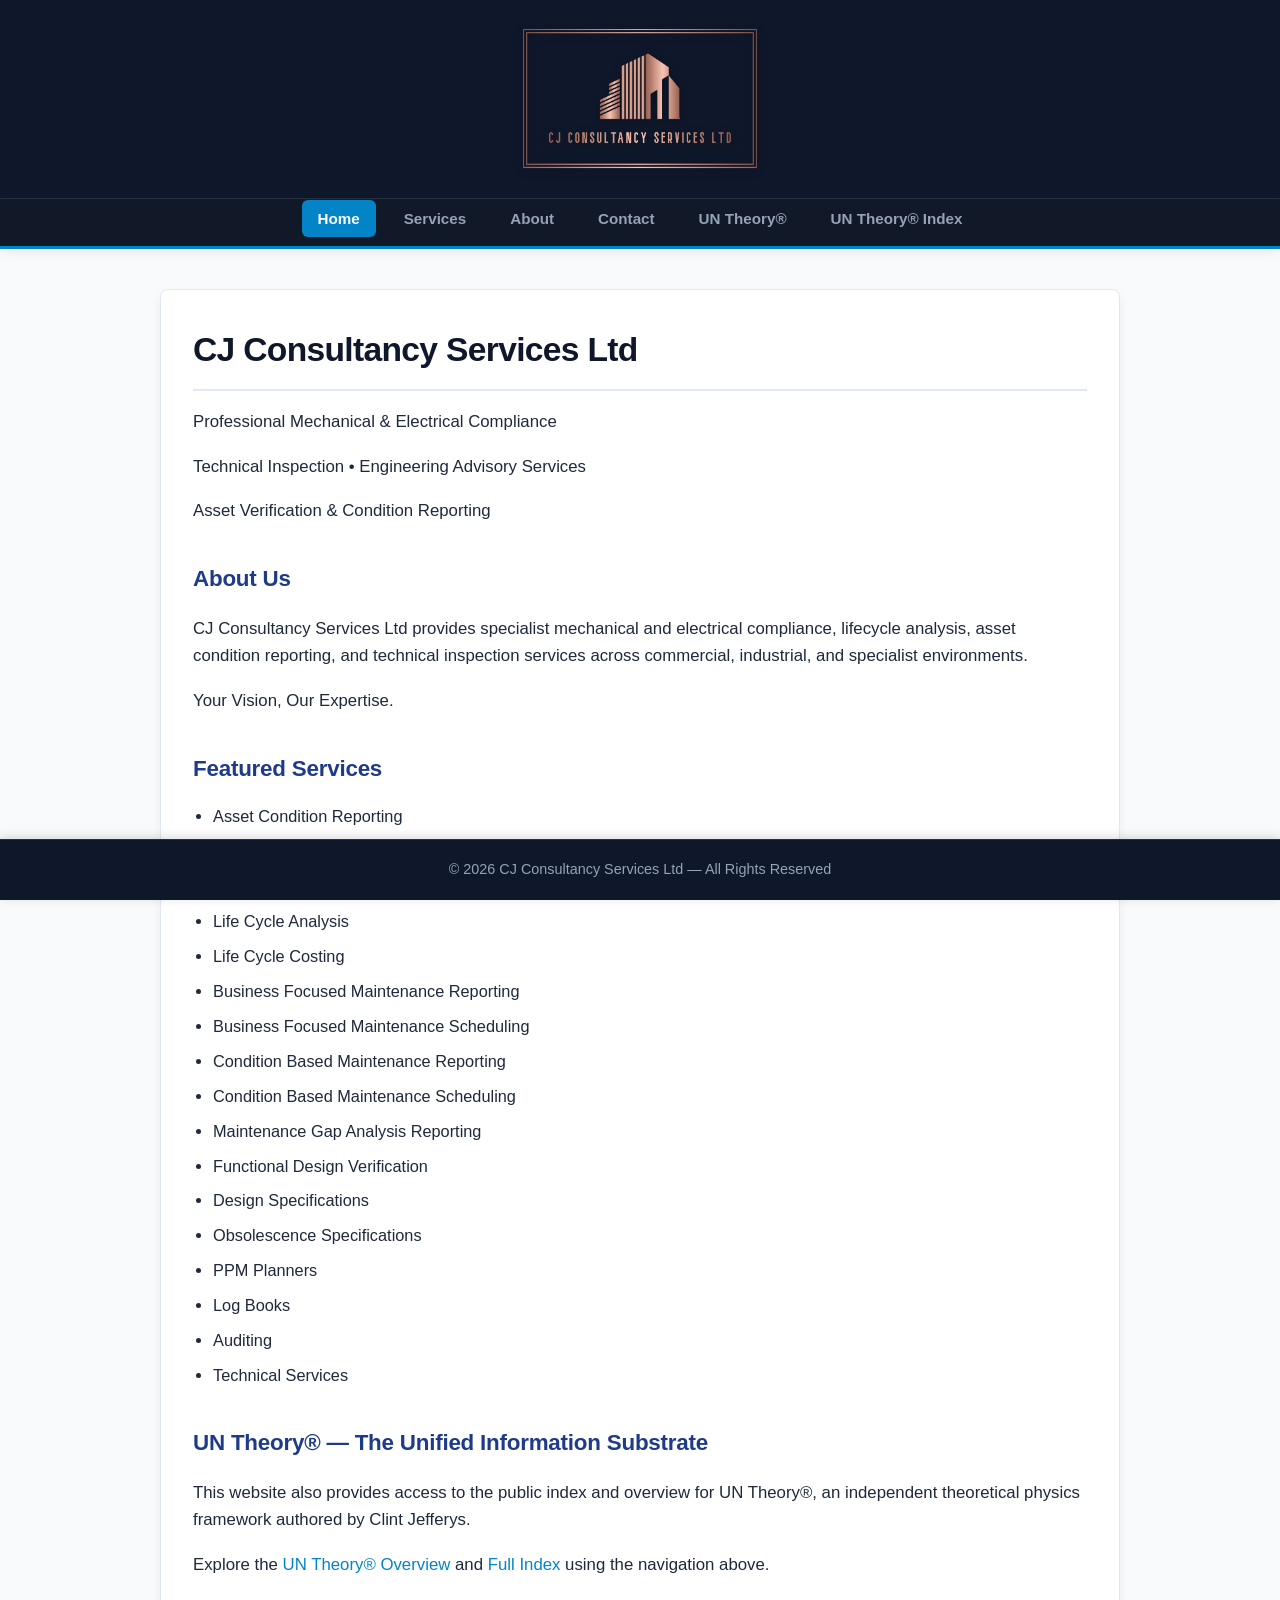
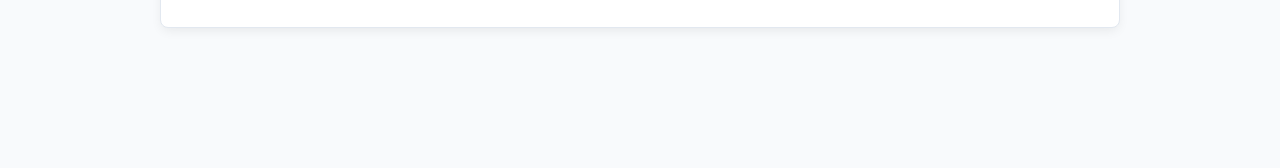
<file: index.html>
<!DOCTYPE html>
<html lang="en">
<head>
<meta charset="UTF-8">
<meta name="viewport" content="width=device-width, initial-scale=1.0">
<title>CJ Consultancy Services Ltd — Mechanical &amp; Electrical Compliance</title>
<meta name="description" content="Specialist mechanical and electrical compliance, lifecycle analysis, asset condition reporting, and technical inspection services across commercial and industrial environments.">
<link rel="canonical" href="https://cjcs.co.uk/">
<link rel="stylesheet" href="style.css">

<script type="application/ld+json">
{
  "@context": "https://schema.org",
  "@type": "ProfessionalService",
  "name": "CJ Consultancy Services Ltd",
  "url": "https://cjcs.co.uk",
  "logo": "https://cjcs.co.uk/RGLTB.png",
  "description": "Professional Mechanical & Electrical Compliance, Technical Inspection, Engineering Advisory Services, Asset Verification & Condition Reporting.",
  "address": {
    "@type": "PostalAddress",
    "addressLocality": "Suffolk",
    "addressCountry": "GB"
  }
}
</script>
</head>

<body>

<div class="logo-band">
<img src="RGLTB.png" alt="CJ Consultancy Services Ltd Logo">
</div>

<nav class="main-nav">
<ul>
<li><a href="/" class="active">Home</a></li>
<li><a href="/services.html">Services</a></li>
<li><a href="/about.html">About</a></li>
<li><a href="/contact.html">Contact</a></li>
<li><a href="/un-theory.html">UN Theory®</a></li>
<li><a href="/un-theory-index.html">UN Theory® Index</a></li>
</ul>
</nav>

<main>
<h1>CJ Consultancy Services Ltd</h1>
<p>Professional Mechanical &amp; Electrical Compliance</p>
<p>Technical Inspection • Engineering Advisory Services</p>
<p>Asset Verification &amp; Condition Reporting</p>

<h2>About Us</h2>
<p>CJ Consultancy Services Ltd provides specialist mechanical and electrical compliance, lifecycle analysis, asset condition reporting, and technical inspection services across commercial, industrial, and specialist environments.</p>

<p>Your Vision, Our Expertise.</p>

<h2>Featured Services</h2>
<ul>
<li>Asset Condition Reporting</li>
<li>Asset Verification</li>
<li>Mechanical &amp; Electrical Compliance</li>
<li>Life Cycle Analysis</li>
<li>Life Cycle Costing</li>
<li>Business Focused Maintenance Reporting</li>
<li>Business Focused Maintenance Scheduling</li>
<li>Condition Based Maintenance Reporting</li>
<li>Condition Based Maintenance Scheduling</li>
<li>Maintenance Gap Analysis Reporting</li>
<li>Functional Design Verification</li>
<li>Design Specifications</li>
<li>Obsolescence Specifications</li>
<li>PPM Planners</li>
<li>Log Books</li>
<li>Auditing</li>
<li>Technical Services</li>
</ul>

<h2>UN Theory® — The Unified Information Substrate</h2>
<p>This website also provides access to the public index and overview for UN Theory®, an independent theoretical physics framework authored by Clint Jefferys.</p>

<p>Explore the <a href="/un-theory.html">UN Theory® Overview</a> and <a href="/un-theory-index.html">Full Index</a> using the navigation above.</p>
</main>

<footer class="site-footer">
© 2026 CJ Consultancy Services Ltd — All Rights Reserved
</footer>

<!-- MOBILE TOUCH SWIPE NAVIGATION (ZOOM-AWARE) -->
<script>
  let touchStartX = 0, touchEndX = 0;
  const minSwipeDistance = 75;
  const prevPage = null; // First page in chain
  const nextPage = "/services.html";

  document.addEventListener('touchstart', e => { 
    touchStartX = e.changedTouches[0].screenX; 
  }, { passive: true });

  document.addEventListener('touchend', e => {
    if (window.visualViewport && window.visualViewport.scale > 1.05) return;
    touchEndX = e.changedTouches[0].screenX;
    const dist = touchEndX - touchStartX;

    if (dist < -minSwipeDistance && nextPage) window.location.href = nextPage;
    if (dist > minSwipeDistance && prevPage) window.location.href = prevPage;
  }, { passive: true });
</script>

</body>
</html>
</file>
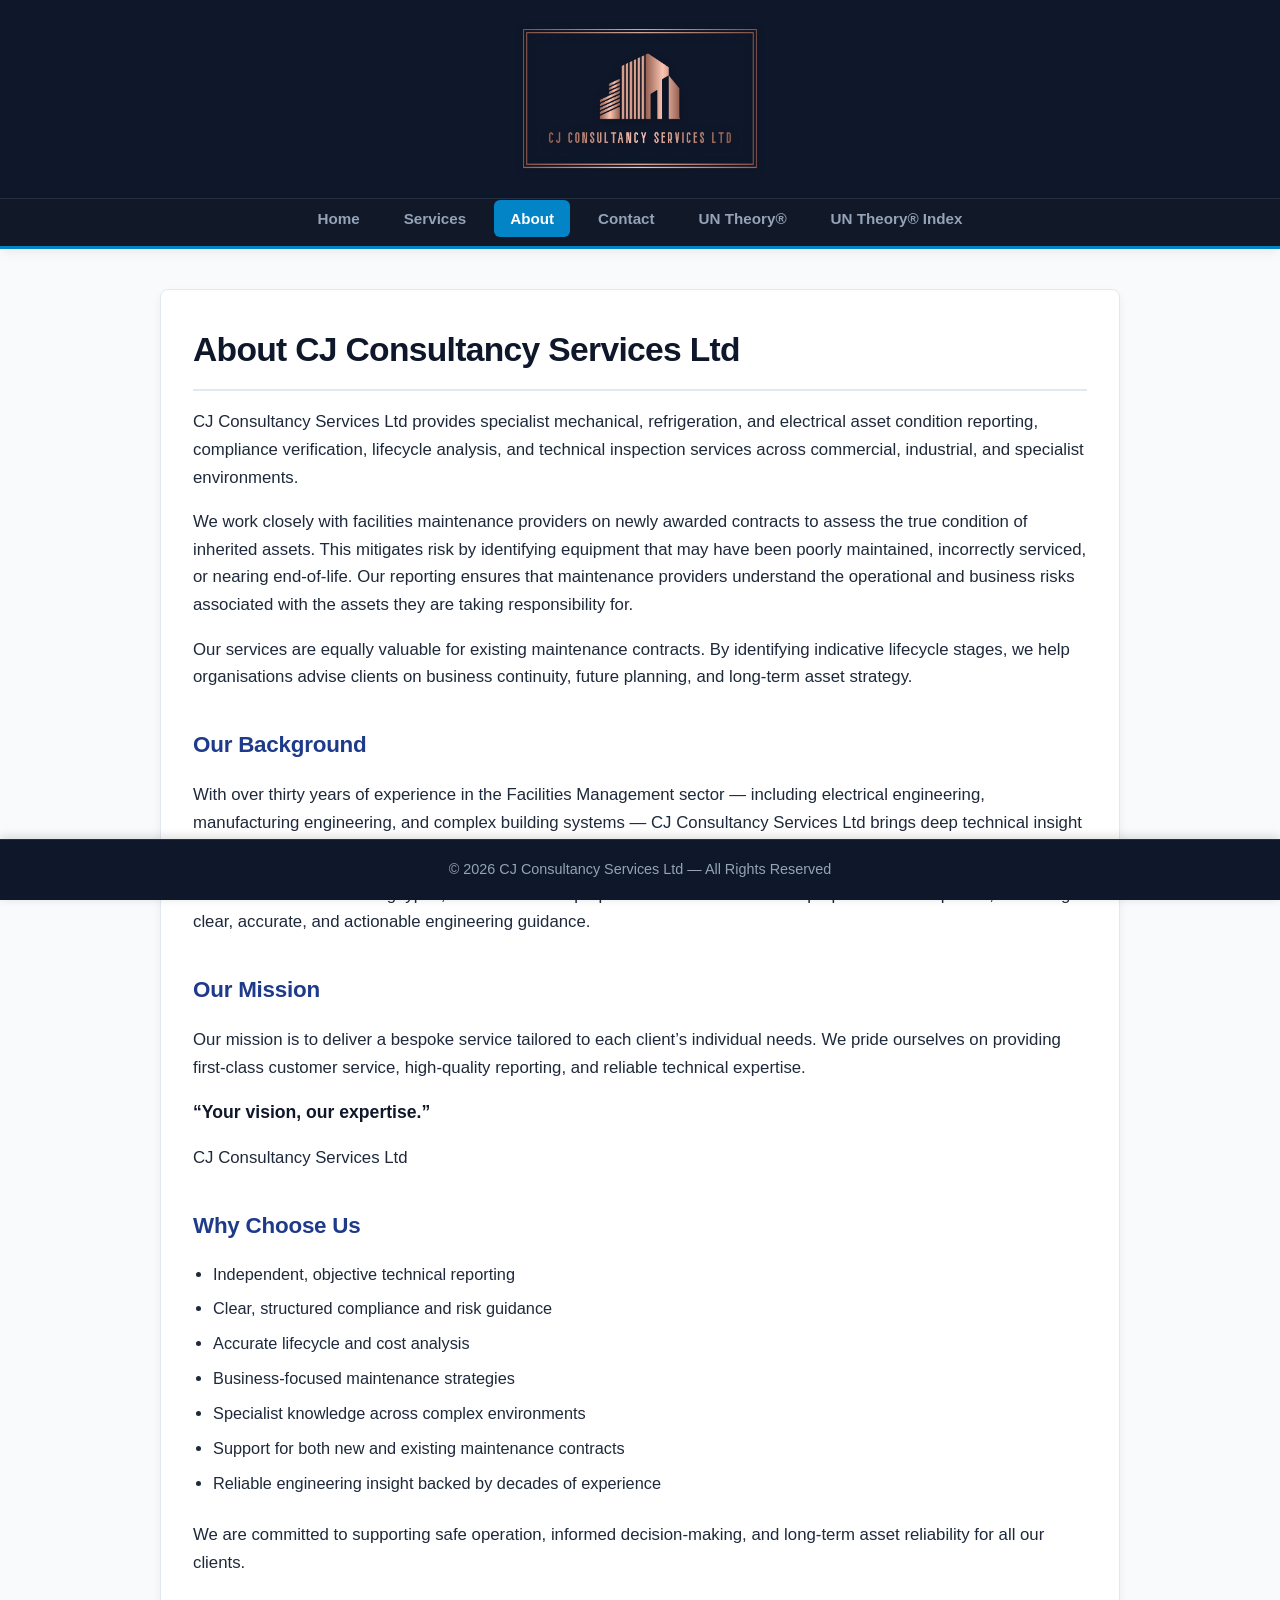
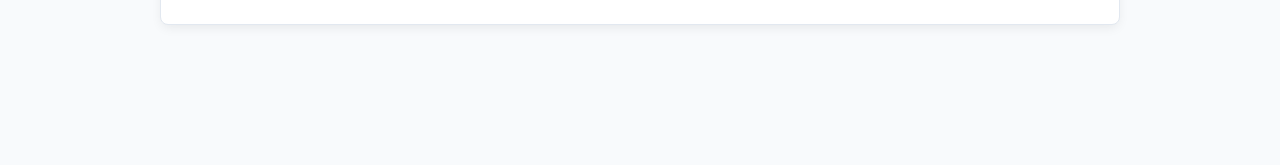
<file: about.html>
<!DOCTYPE html>
<html lang="en">
<head>
<meta charset="UTF-8">
<meta name="viewport" content="width=device-width, initial-scale=1.0">
<title>About — CJ Consultancy Services Ltd</title>
<meta name="description" content="Learn about CJ Consultancy Services Ltd. Over thirty years of experience providing specialist mechanical, refrigeration, and electrical asset condition reporting and compliance verification.">
<link rel="canonical" href="https://cjcs.co.uk/about">
<link rel="stylesheet" href="style.css">

<script type="application/ld+json">
{
  "@context": "https://schema.org",
  "@type": "AboutPage",
  "name": "About CJ Consultancy Services Ltd",
  "url": "https://cjcs.co.uk/about",
  "mainEntity": {
    "@type": "ProfessionalService",
    "name": "CJ Consultancy Services Ltd",
    "url": "https://cjcs.co.uk",
    "logo": "https://cjcs.co.uk/RGLTB.png"
  }
}
</script>
</head>

<body>

<div class="logo-band">
<img src="RGLTB.png" alt="CJ Consultancy Services Ltd Logo">
</div>

<nav class="main-nav">
<ul>
<li><a href="/">Home</a></li>
<li><a href="/services">Services</a></li>
<li><a href="/about" class="active">About</a></li>
<li><a href="/contact">Contact</a></li>
<li><a href="/un-theory">UN Theory®</a></li>
<li><a href="/un-theory-index">UN Theory® Index</a></li>
</ul>
</nav>

<main>
<h1>About CJ Consultancy Services Ltd</h1>

<p>CJ Consultancy Services Ltd provides specialist mechanical, refrigeration, and electrical asset condition reporting, compliance verification, lifecycle analysis, and technical inspection services across commercial, industrial, and specialist environments.</p>

<p>We work closely with facilities maintenance providers on newly awarded contracts to assess the true condition of inherited assets. This mitigates risk by identifying equipment that may have been poorly maintained, incorrectly serviced, or nearing end‑of‑life. Our reporting ensures that maintenance providers understand the operational and business risks associated with the assets they are taking responsibility for.</p>

<p>Our services are equally valuable for existing maintenance contracts. By identifying indicative lifecycle stages, we help organisations advise clients on business continuity, future planning, and long‑term asset strategy.</p>

<h2>Our Background</h2>
<p>With over thirty years of experience in the Facilities Management sector — including electrical engineering, manufacturing engineering, and complex building systems — CJ Consultancy Services Ltd brings deep technical insight and practical industry knowledge to every project.</p>

<p>We work across all building types, from historical repurposed structures to modern purpose‑built complexes, delivering clear, accurate, and actionable engineering guidance.</p>

<h2>Our Mission</h2>
<p>Our mission is to deliver a bespoke service tailored to each client’s individual needs. We pride ourselves on providing first‑class customer service, high‑quality reporting, and reliable technical expertise.</p>

<p><strong>“Your vision, our expertise.”</strong></p>

<p>CJ Consultancy Services Ltd</p>

<h2>Why Choose Us</h2>
<ul>
<li>Independent, objective technical reporting</li>
<li>Clear, structured compliance and risk guidance</li>
<li>Accurate lifecycle and cost analysis</li>
<li>Business‑focused maintenance strategies</li>
<li>Specialist knowledge across complex environments</li>
<li>Support for both new and existing maintenance contracts</li>
<li>Reliable engineering insight backed by decades of experience</li>
</ul>

<p>We are committed to supporting safe operation, informed decision‑making, and long‑term asset reliability for all our clients.</p>

</main>

<footer class="site-footer">
© 2026 CJ Consultancy Services Ltd — All Rights Reserved
</footer>

<!-- MOBILE TOUCH SWIPE NAVIGATION (ZOOM-AWARE) -->
<script>
  let touchStartX = 0, touchEndX = 0;
  const minSwipeDistance = 75;
  const prevPage = "/services";
  const nextPage = "/contact";

  document.addEventListener('touchstart', e => { 
    touchStartX = e.changedTouches[0].screenX; 
  }, { passive: true });

  document.addEventListener('touchend', e => {
    if (window.visualViewport && window.visualViewport.scale > 1.05) return;
    touchEndX = e.changedTouches[0].screenX;
    const dist = touchEndX - touchStartX;

    if (dist < -minSwipeDistance && nextPage) window.location.href = nextPage;
    if (dist > minSwipeDistance && prevPage) window.location.href = prevPage;
  }, { passive: true });
</script>

</body>
</html>
</file>
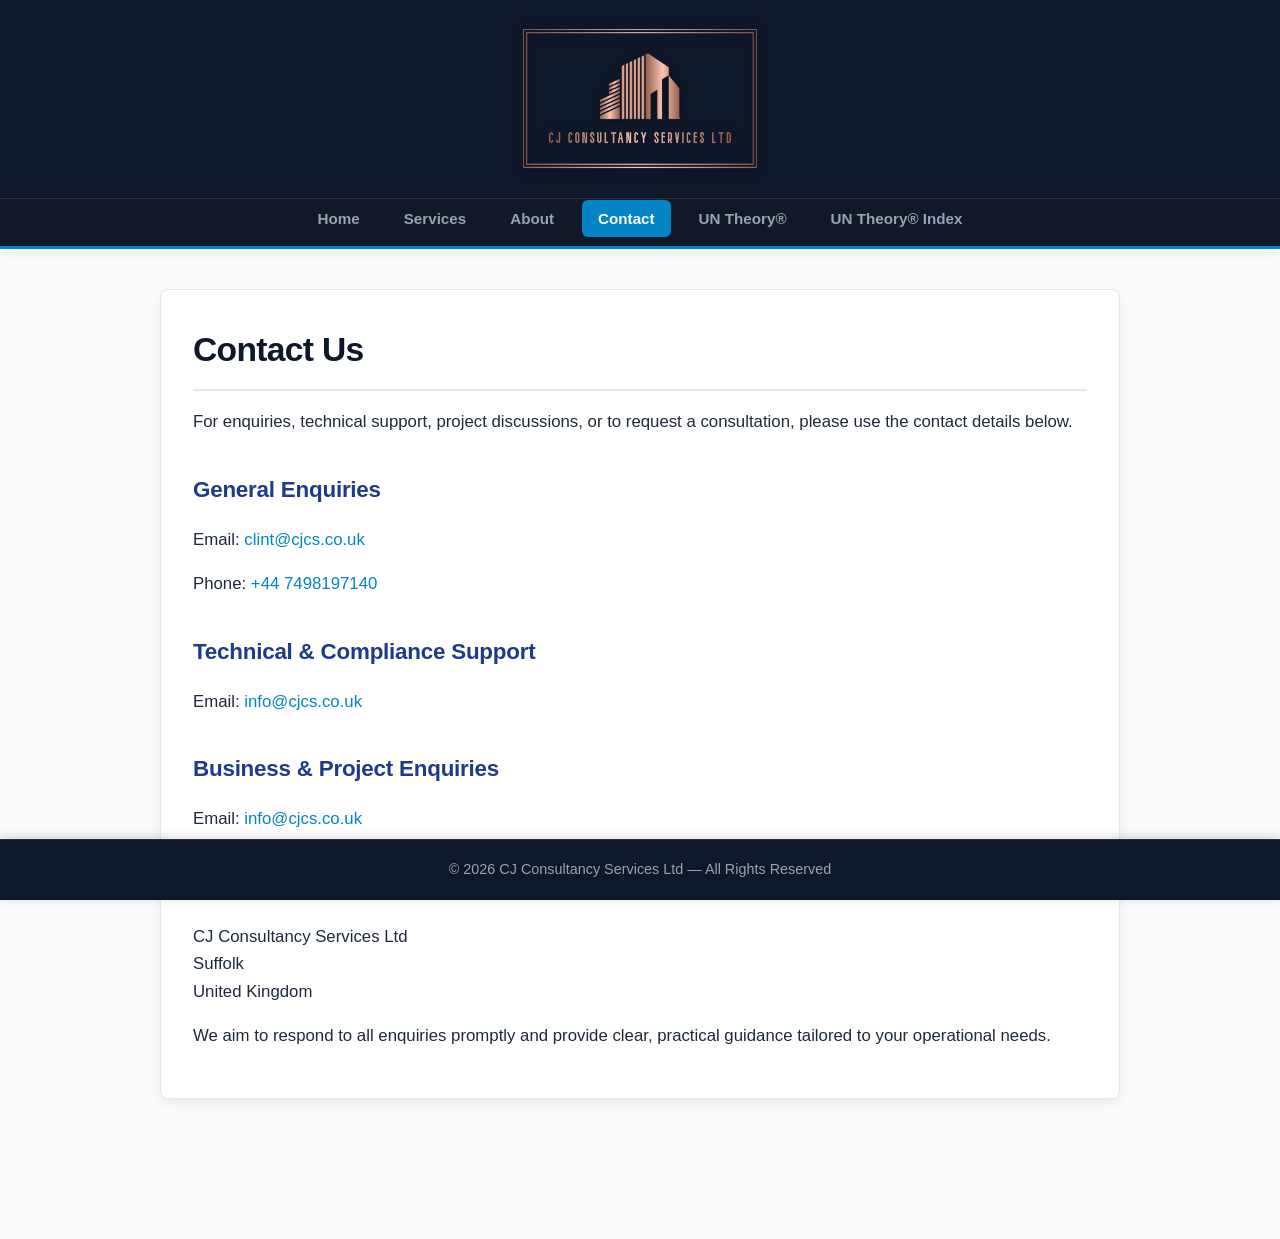
<file: contact.html>
<!DOCTYPE html>
<html lang="en">
<head>
<meta charset="UTF-8">
<meta name="viewport" content="width=device-width, initial-scale=1.0">
<title>Contact — CJ Consultancy Services Ltd</title>
<meta name="description" content="Contact CJ Consultancy Services Ltd for specialist mechanical and electrical compliance, technical inspections, and asset verification in Suffolk, UK.">
<link rel="canonical" href="https://cjcs.co.uk/contact">
<link rel="stylesheet" href="style.css">

<script type="application/ld+json">
{
  "@context": "https://schema.org",
  "@type": "ProfessionalService",
  "name": "CJ Consultancy Services Ltd",
  "url": "https://cjcs.co.uk",
  "logo": "https://cjcs.co.uk/RGLTB.png",
  "telephone": "+447498197140",
  "email": "info@cjcs.co.uk",
  "address": {
    "@type": "PostalAddress",
    "addressLocality": "Suffolk",
    "addressCountry": "GB"
  }
}
</script>
</head>

<body>

<div class="logo-band">
<img src="RGLTB.png" alt="CJ Consultancy Services Ltd Logo">
</div>

<nav class="main-nav">
<ul>
<li><a href="/">Home</a></li>
<li><a href="/services">Services</a></li>
<li><a href="/about">About</a></li>
<li><a href="/contact" class="active">Contact</a></li>
<li><a href="/un-theory">UN Theory®</a></li>
<li><a href="/un-theory-index">UN Theory® Index</a></li>
</ul>
</nav>

<main>
<h1>Contact Us</h1>

<p>For enquiries, technical support, project discussions, or to request a consultation, please use the contact details below.</p>

<h2>General Enquiries</h2>
<p>Email: <a href="mailto:clint@cjcs.co.uk">clint@cjcs.co.uk</a></p>
<p>Phone: <a href="tel:+447498197140">+44 7498197140</a></p>

<h2>Technical &amp; Compliance Support</h2>
<p>Email: <a href="mailto:info@cjcs.co.uk">info@cjcs.co.uk</a></p>

<h2>Business &amp; Project Enquiries</h2>
<p>Email: <a href="mailto:info@cjcs.co.uk">info@cjcs.co.uk</a></p>

<h2>Postal Address</h2>
<p>CJ Consultancy Services Ltd<br>
Suffolk<br>
United Kingdom</p>

<p>We aim to respond to all enquiries promptly and provide clear, practical guidance tailored to your operational needs.</p>
</main>

<footer class="site-footer">
© 2026 CJ Consultancy Services Ltd — All Rights Reserved
</footer>

<!-- MOBILE TOUCH SWIPE NAVIGATION (ZOOM-AWARE) -->
<script>
  let touchStartX = 0, touchEndX = 0;
  const minSwipeDistance = 75;
  const prevPage = "/about";
  const nextPage = "/un-theory";

  document.addEventListener('touchstart', e => { 
    touchStartX = e.changedTouches[0].screenX; 
  }, { passive: true });

  document.addEventListener('touchend', e => {
    if (window.visualViewport && window.visualViewport.scale > 1.05) return;
    touchEndX = e.changedTouches[0].screenX;
    const dist = touchEndX - touchStartX;

    if (dist < -minSwipeDistance && nextPage) window.location.href = nextPage;
    if (dist > minSwipeDistance && prevPage) window.location.href = prevPage;
  }, { passive: true });
</script>

</body>
</html>
</file>
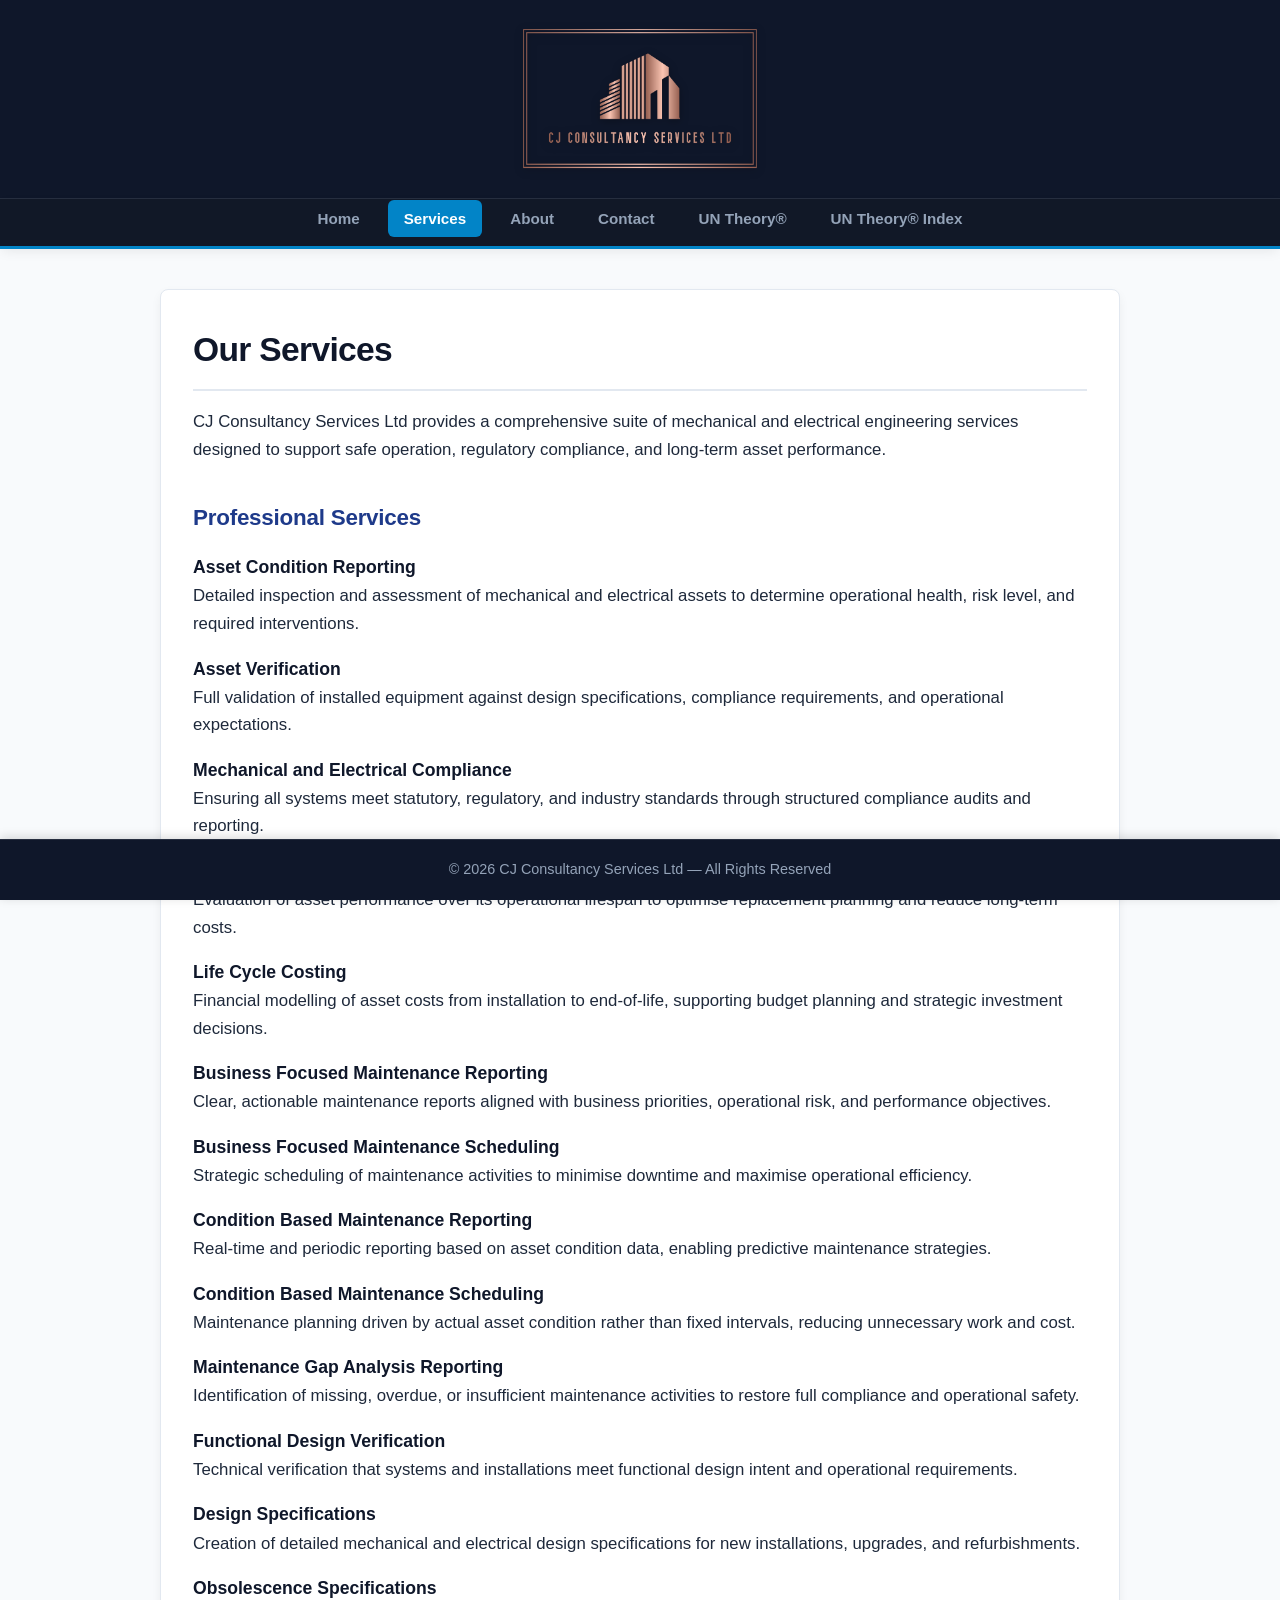
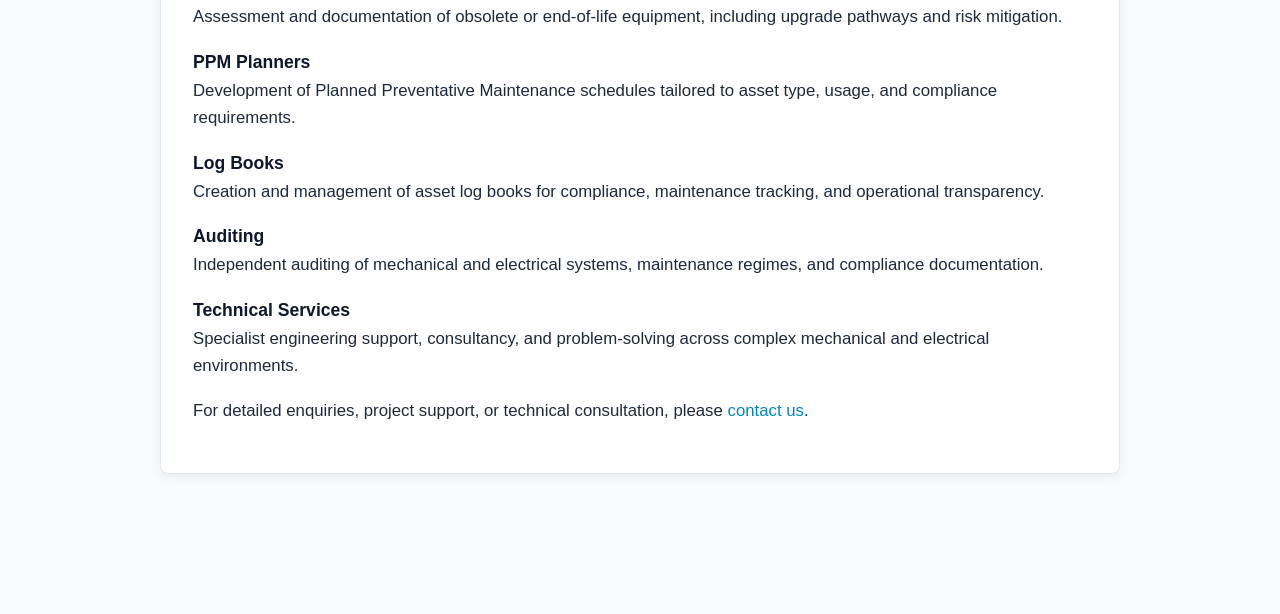
<file: services.html>
<!DOCTYPE html>
<html lang="en">
<head>
<meta charset="UTF-8">
<meta name="viewport" content="width=device-width, initial-scale=1.0">
<title>Services — CJ Consultancy Services Ltd</title>
<meta name="description" content="Comprehensive mechanical and electrical engineering compliance, asset condition reporting, life cycle costing, and technical advisory services across commercial and industrial environments.">
<link rel="canonical" href="https://cjcs.co.uk/services">
<link rel="stylesheet" href="style.css">

<script type="application/ld+json">
{
  "@context": "https://schema.org",
  "@type": "Service",
  "name": "Mechanical and Electrical Engineering Services",
  "provider": {
    "@type": "ProfessionalService",
    "name": "CJ Consultancy Services Ltd",
    "url": "https://cjcs.co.uk"
  },
  "areaServed": "GB",
  "hasOfferCatalog": {
    "@type": "OfferCatalog",
    "name": "M&E Compliance and Technical Advisory Services",
    "itemListElement": [
      {
        "@type": "Offer",
        "itemOffered": {
          "@type": "Service",
          "name": "Asset Condition Reporting"
        }
      },
      {
        "@type": "Offer",
        "itemOffered": {
          "@type": "Service",
          "name": "Asset Verification"
        }
      },
      {
        "@type": "Offer",
        "itemOffered": {
          "@type": "Service",
          "name": "Mechanical and Electrical Compliance"
        }
      },
      {
        "@type": "Offer",
        "itemOffered": {
          "@type": "Service",
          "name": "Life Cycle Analysis & Costing"
        }
      },
      {
        "@type": "Offer",
        "itemOffered": {
          "@type": "Service",
          "name": "Business & Condition Based Maintenance Reporting"
        }
      }
    ]
  }
}
</script>
</head>

<body>

<div class="logo-band">
<img src="RGLTB.png" alt="CJ Consultancy Services Ltd Logo">
</div>

<nav class="main-nav">
<ul>
<li><a href="/">Home</a></li>
<li><a href="/services" class="active">Services</a></li>
<li><a href="/about">About</a></li>
<li><a href="/contact">Contact</a></li>
<li><a href="/un-theory">UN Theory®</a></li>
<li><a href="/un-theory-index">UN Theory® Index</a></li>
</ul>
</nav>

<main>
<h1>Our Services</h1>
<p>CJ Consultancy Services Ltd provides a comprehensive suite of mechanical and electrical engineering services designed to support safe operation, regulatory compliance, and long‑term asset performance.</p>

<h2>Professional Services</h2>

<p><strong>Asset Condition Reporting</strong><br>
Detailed inspection and assessment of mechanical and electrical assets to determine operational health, risk level, and required interventions.</p>

<p><strong>Asset Verification</strong><br>
Full validation of installed equipment against design specifications, compliance requirements, and operational expectations.</p>

<p><strong>Mechanical and Electrical Compliance</strong><br>
Ensuring all systems meet statutory, regulatory, and industry standards through structured compliance audits and reporting.</p>

<p><strong>Life Cycle Analysis</strong><br>
Evaluation of asset performance over its operational lifespan to optimise replacement planning and reduce long‑term costs.</p>

<p><strong>Life Cycle Costing</strong><br>
Financial modelling of asset costs from installation to end‑of‑life, supporting budget planning and strategic investment decisions.</p>

<p><strong>Business Focused Maintenance Reporting</strong><br>
Clear, actionable maintenance reports aligned with business priorities, operational risk, and performance objectives.</p>

<p><strong>Business Focused Maintenance Scheduling</strong><br>
Strategic scheduling of maintenance activities to minimise downtime and maximise operational efficiency.</p>

<p><strong>Condition Based Maintenance Reporting</strong><br>
Real‑time and periodic reporting based on asset condition data, enabling predictive maintenance strategies.</p>

<p><strong>Condition Based Maintenance Scheduling</strong><br>
Maintenance planning driven by actual asset condition rather than fixed intervals, reducing unnecessary work and cost.</p>

<p><strong>Maintenance Gap Analysis Reporting</strong><br>
Identification of missing, overdue, or insufficient maintenance activities to restore full compliance and operational safety.</p>

<p><strong>Functional Design Verification</strong><br>
Technical verification that systems and installations meet functional design intent and operational requirements.</p>

<p><strong>Design Specifications</strong><br>
Creation of detailed mechanical and electrical design specifications for new installations, upgrades, and refurbishments.</p>

<p><strong>Obsolescence Specifications</strong><br>
Assessment and documentation of obsolete or end‑of‑life equipment, including upgrade pathways and risk mitigation.</p>

<p><strong>PPM Planners</strong><br>
Development of Planned Preventative Maintenance schedules tailored to asset type, usage, and compliance requirements.</p>

<p><strong>Log Books</strong><br>
Creation and management of asset log books for compliance, maintenance tracking, and operational transparency.</p>

<p><strong>Auditing</strong><br>
Independent auditing of mechanical and electrical systems, maintenance regimes, and compliance documentation.</p>

<p><strong>Technical Services</strong><br>
Specialist engineering support, consultancy, and problem‑solving across complex mechanical and electrical environments.</p>

<p>For detailed enquiries, project support, or technical consultation, please <a href="/contact">contact us</a>.</p>
</main>

<footer class="site-footer">
© 2026 CJ Consultancy Services Ltd — All Rights Reserved
</footer>

<!-- MOBILE TOUCH SWIPE NAVIGATION (ZOOM-AWARE) -->
<script>
  let touchStartX = 0, touchEndX = 0;
  const minSwipeDistance = 75;
  const prevPage = "/";
  const nextPage = "/about";

  document.addEventListener('touchstart', e => { 
    touchStartX = e.changedTouches[0].screenX; 
  }, { passive: true });

  document.addEventListener('touchend', e => {
    if (window.visualViewport && window.visualViewport.scale > 1.05) return;
    touchEndX = e.changedTouches[0].screenX;
    const dist = touchEndX - touchStartX;

    if (dist < -minSwipeDistance && nextPage) window.location.href = nextPage;
    if (dist > minSwipeDistance && prevPage) window.location.href = prevPage;
  }, { passive: true });
</script>

</body>
</html>
</file>
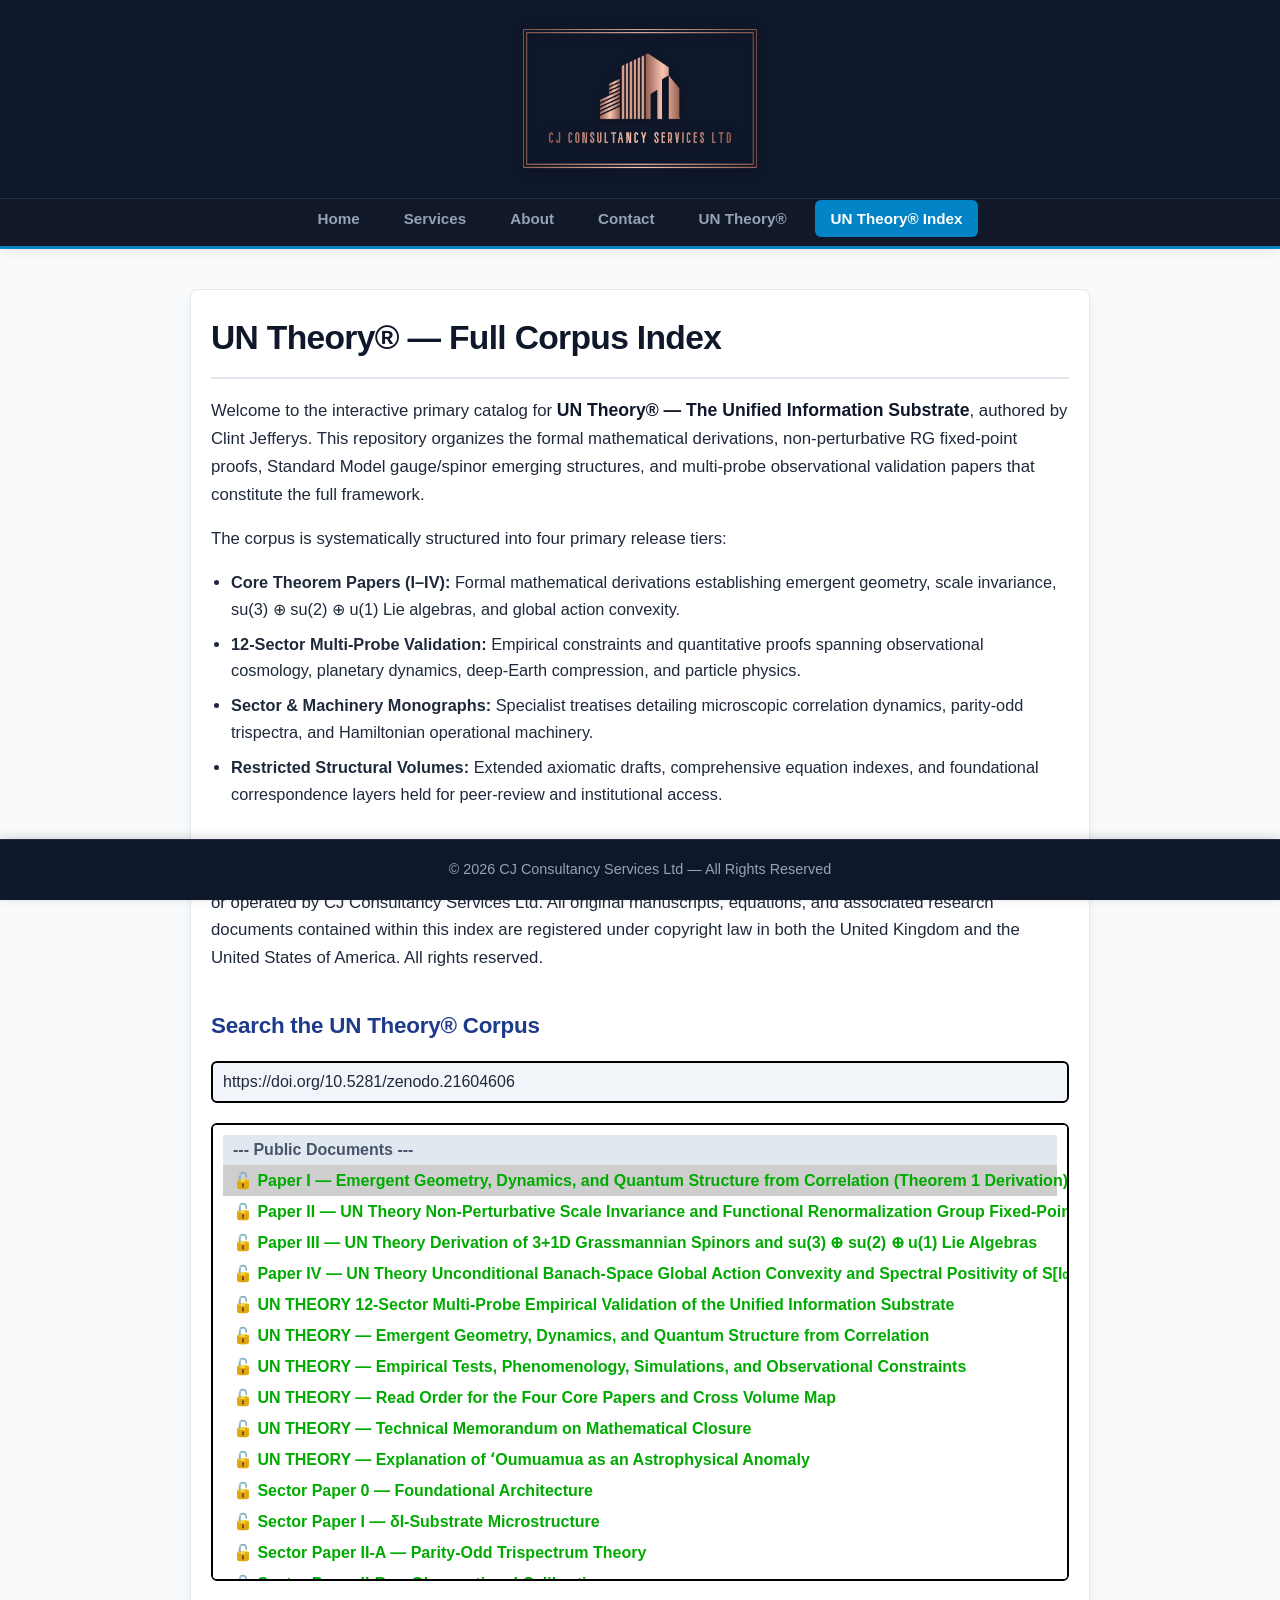
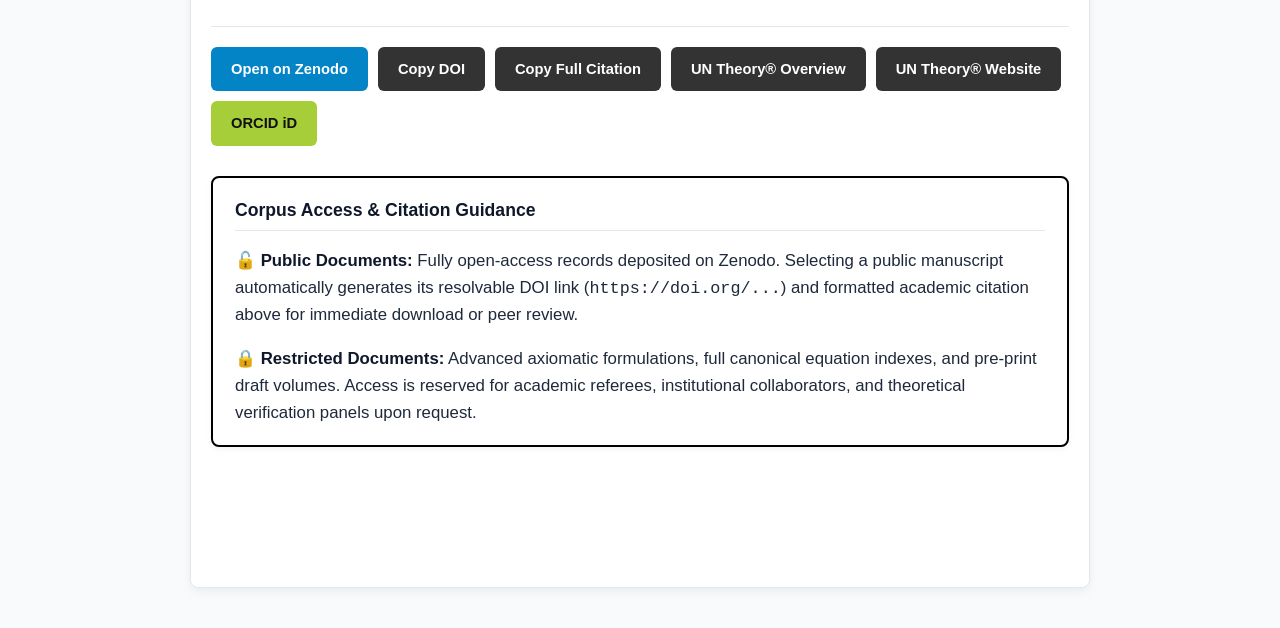
<file: un-theory-index.html>
<!DOCTYPE html>
<html lang="en">
<head>
<meta charset="UTF-8">
<meta name="viewport" content="width=device-width, initial-scale=1.0">
<title>UN Theory® Index — The Unified Information Substrate</title>
<meta name="description" content="Public interactive corpus index for UN Theory research documents, sector papers, and mathematical closure publications authored by Clint Jefferys.">
<link rel="canonical" href="https://cjcs.co.uk/un-theory-index">
<link rel="stylesheet" href="style.css">

<style>
    .search-box {
        width: 100%;
        padding: 10px;
        font-size: 16px;
        margin-bottom: 20px;
        box-sizing: border-box;
        border: 2px solid #000000;
        border-radius: 6px;
    }

    .dropdown-box {
        width: 100%;
        padding: 10px;
        font-size: 16px;
        margin-bottom: 20px;
        box-sizing: border-box;
        border: 2px solid #000000; /* Sharp black border */
        border-radius: 6px;
        background-color: #ffffff;
    }

    .button-row {
        margin-top: 20px;
        margin-bottom: 20px;
        display: flex;
        gap: 10px;
        flex-wrap: wrap;
    }

    .button-row a,
    .button-row button {
        background: #333;
        color: #fff;
        padding: 10px 20px;
        text-decoration: none;
        border: none;
        border-radius: 6px;
        font-weight: bold;
        cursor: pointer;
    }

    #openZenodo {
        background: #0066cc;
    }

    #openORCID {
        background: #a6ce39;
        color: #111 !important;
    }

    .option-public {
        color: #0a0;
        font-weight: bold;
    }

    .option-restricted {
        color: #a00;
        font-weight: bold;
    }

    /* Mid-grey divider styling for section headers */
    .option-label {
        font-weight: bold;
        color: #475569;
        background-color: #e2e8f0; /* Clean mid-grey tone */
        padding: 6px 10px;
    }

    /* Corpus Access Box with Black Border */
    .index-note-box {
        background: #ffffff;
        border: 2px solid #000000; /* Black border */
        padding: 18px 22px;
        margin-top: 30px;
        margin-bottom: 60px; /* Clears fixed bottom footer */
        border-radius: 8px;
        font-size: 0.95rem;
        line-height: 1.6;
        color: #1e293b;
        box-shadow: 0 2px 6px rgba(0, 0, 0, 0.05);
    }

    .index-note-box h3 {
        margin-top: 0;
        margin-bottom: 12px;
        font-size: 1.1rem;
        color: #0f172a;
        border-bottom: 1px solid #e2e8f0;
        padding-bottom: 6px;
    }

    .index-note-box p {
        margin-bottom: 10px;
    }

    .index-note-box p:last-child {
        margin-bottom: 0;
    }
</style>
</head>

<body>

<div class="logo-band">
<img src="RGLTB.png" alt="CJ Consultancy Services Ltd Logo">
</div>

<nav class="main-nav">
<ul>
<li><a href="/">Home</a></li>
<li><a href="/services">Services</a></li>
<li><a href="/about">About</a></li>
<li><a href="/contact">Contact</a></li>
<li><a href="/un-theory">UN Theory®</a></li>
<li><a href="/un-theory-index" class="active">UN Theory® Index</a></li>
</ul>
</nav>

<main style="max-width:900px; margin:40px auto; padding:20px 20px 80px 20px;">

<h1>UN Theory® — Full Corpus Index</h1>

<p>
Welcome to the interactive primary catalog for <strong>UN Theory® — The Unified Information Substrate</strong>, authored by Clint Jefferys. This repository organizes the formal mathematical derivations, non-perturbative RG fixed-point proofs, Standard Model gauge/spinor emerging structures, and multi-probe observational validation papers that constitute the full framework.
</p>

<p>
The corpus is systematically structured into four primary release tiers:
</p>

<ul>
  <li><strong>Core Theorem Papers (I–IV):</strong> Formal mathematical derivations establishing emergent geometry, scale invariance, su(3) ⊕ su(2) ⊕ u(1) Lie algebras, and global action convexity.</li>
  <li><strong>12-Sector Multi-Probe Validation:</strong> Empirical constraints and quantitative proofs spanning observational cosmology, planetary dynamics, deep-Earth compression, and particle physics.</li>
  <li><strong>Sector &amp; Machinery Monographs:</strong> Specialist treatises detailing microscopic correlation dynamics, parity-odd trispectra, and Hamiltonian operational machinery.</li>
  <li><strong>Restricted Structural Volumes:</strong> Extended axiomatic drafts, comprehensive equation indexes, and foundational correspondence layers held for peer-review and institutional access.</li>
</ul>

<p><strong>Ownership &amp; Legal Notice:</strong> UN Theory® — The Unified Information Substrate is an independent theoretical physics research project solely owned, developed, and authored by Clint Jefferys. It is not owned by, affiliated with, or operated by CJ Consultancy Services Ltd. All original manuscripts, equations, and associated research documents contained within this index are registered under copyright law in both the United Kingdom and the United States of America. All rights reserved.</p>

<h2>Search the UN Theory® Corpus</h2>

<input type="text" id="searchBox" class="search-box" placeholder="DOI link appears here when selected…" readonly>

<select id="documentList" class="dropdown-box" size="14"></select>

<div class="button-row">
    <a id="openZenodo" href="#" target="_blank" rel="noopener">Open on Zenodo</a>
    <button id="copyDOI" type="button">Copy DOI</button>
    <button id="copyCitation" type="button">Copy Full Citation</button>

    <a href="/un-theory">UN Theory® Overview</a>

    <a href="https://untheory.github.io/UN-Theory/" target="_blank" rel="noopener">UN Theory® Website</a>
    <a id="openORCID" href="https://orcid.org/0009-0007-8611-7101" target="_blank" rel="noopener">ORCID iD</a>
</div>

<div class="index-note-box">
  <h3>Corpus Access &amp; Citation Guidance</h3>
  <p><strong>&#128275; Public Documents:</strong> Fully open-access records deposited on Zenodo. Selecting a public manuscript automatically generates its resolvable DOI link (<code>https://doi.org/...</code>) and formatted academic citation above for immediate download or peer review.</p>
  <p><strong>&#128274; Restricted Documents:</strong> Advanced axiomatic formulations, full canonical equation indexes, and pre-print draft volumes. Access is reserved for academic referees, institutional collaborators, and theoretical verification panels upon request.</p>
</div>

<script>
// --- PUBLIC DOCUMENTS ---
const publicDocs = [
    // --- LATEST PUBLICATIONS (JULY 2026) ---
    { title: "Paper I — Emergent Geometry, Dynamics, and Quantum Structure from Correlation (Theorem 1 Derivation)", doi: "10.5281/zenodo.21604606" },
    { title: "Paper II — UN Theory Non-Perturbative Scale Invariance and Functional Renormalization Group Fixed-Point Analysis of α", doi: "10.5281/zenodo.21605868" },
    { title: "Paper III — UN Theory Derivation of 3+1D Grassmannian Spinors and su(3) ⊕ su(2) ⊕ u(1) Lie Algebras", doi: "10.5281/zenodo.21606097" },
    { title: "Paper IV — UN Theory Unconditional Banach-Space Global Action Convexity and Spectral Positivity of S[I₀]", doi: "10.5281/zenodo.21606294" },
    { title: "UN THEORY 12-Sector Multi-Probe Empirical Validation of the Unified Information Substrate", doi: "10.5281/zenodo.21606518" },

    // --- CORE & SECTOR PAPERS ---
    { title: "UN THEORY — Emergent Geometry, Dynamics, and Quantum Structure from Correlation", doi: "10.5281/zenodo.20947540" },
    { title: "UN THEORY — Empirical Tests, Phenomenology, Simulations, and Observational Constraints", doi: "10.5281/zenodo.20947540" },
    { title: "UN THEORY — Read Order for the Four Core Papers and Cross Volume Map", doi: "10.5281/zenodo.20947540" },
    { title: "UN THEORY — Technical Memorandum on Mathematical Closure", doi: "10.5281/zenodo.20947540" },
    { title: "UN THEORY — Explanation of ʻOumuamua as an Astrophysical Anomaly", doi: "10.5281/zenodo.20947540" },

    { title: "Sector Paper 0 — Foundational Architecture", doi: "10.5281/zenodo.21357800" },
    { title: "Sector Paper I — δI‑Substrate Microstructure", doi: "10.5281/zenodo.21335437" },
    { title: "Sector Paper II‑A — Parity‑Odd Trispectrum Theory", doi: "10.5281/zenodo.21335650" },
    { title: "Sector Paper II‑B — Observational Calibration", doi: "10.5281/zenodo.21355916" },
    { title: "Sector Paper III — Universal Spectral Closure", doi: "10.5281/zenodo.21356185" },
    { title: "Sector Paper IV — Quantum δI‑Microstructure", doi: "10.5281/zenodo.21309976" },
    { title: "Sector Paper V — Completed Standard Model Bosonic Sector", doi: "10.5281/zenodo.21340400" },
    { title: "Sector Paper V‑A — Detection & Measurement Framework", doi: "10.5281/zenodo.21442721" },
    { title: "Sector Paper VI — TOI‑791 Sparse‑Regime Planets", doi: "10.5281/zenodo.21310365" },
    { title: "Sector Paper VII — Uranus Sparse‑Regime Dynamics", doi: "10.5281/zenodo.21310520" },
    { title: "Sector Paper VIII — Ultra‑Global Fixed Point", doi: "10.5281/zenodo.21310594" },
    { title: "Sector Paper IX — Terminal State & Return to I(x,x')", doi: "10.5281/zenodo.21310683" },
    { title: "Sector Paper X + X‑A — δI‑Driven Expansion History", doi: "10.5281/zenodo.21340550" },
    { title: "Sector Paper XI — UN Theory vs Euclid", doi: "10.5281/zenodo.21340794" },
    { title: "Sector Paper XII — Deep‑Earth δI‑Compression", doi: "10.5281/zenodo.21366148" },
    { title: "Sector Paper XIII — Primitive Correlation Object", doi: "10.5281/zenodo.21397985" },
    { title: "Sector Paper XIIII — Tri‑Peak Correlation Object", doi: "10.5281/zenodo.21428885" },
    { title: "Sector Paper XV — Unified Theory of Everything", doi: "10.5281/zenodo.21428951" },

    { title: "Machinery Paper XV — Hamiltonian Machinery", doi: "10.5281/zenodo.21476252" },
    { title: "UN THEORY — Complete Corpus Summary", doi: "10.5281/zenodo.21476252" },
    { title: "UN THEORY — Full Capability Statement", doi: "10.5281/zenodo.21476252" },
    { title: "UN THEORY — Full Release Declaration", doi: "10.5281/zenodo.21476252" },
    { title: "UN‑MACH‑XV‑SUPP‑1 — Referee‑Friendly Summary", doi: "10.5281/zenodo.21476252" },

    { title: "SECTOR PAPER XVI — δI–Correlation Waves and the Gaia Disc Oscillation A Substrate‑Driven Interpretation of the Milky Way’s Outward‑Travelling", doi: "10.5281/zenodo.21935570" },
    { title: "SECTOR PAPER XVII — A Multi‑Probe Confrontation of ΛCDM and the Unified Information Substrate Late‑Time Growth, Early‑Time Collapse, Parity‑Odd Geometry, Real-Time Lensing Arcs, and ξ‑Field Cosmology", doi: "10.5281/zenodo.21935709" },
    { title: "SECTOR PAPER XVIII — Zero‑Parameter Cosmological Parity Violation and Horizon Dynamics in the Unified Information Substrate", doi: "10.5281/zenodo.21935802" },
    { title: "SECTOR PAPER XIX — Local-Scale Emergent Proper Time, Forced Worldline Geometry, and the δI‑Driven Collapse of Classical Time Dilation", doi: "10.5281/zenodo.21935919" },
    { title: "SECTOR PAPER XX — ZERO‑PARAMETER PARITY‑ODD POLARIZATION INVARIANT Magnetar‑Domain Detection of the δI‑Substrate via Circular–Linear Mode Coupling", doi: "10.5281/zenodo.21936006" },
    { title: "SECTOR PAPER XXI — THE GLOBAL δI–HORIZON MANIFOLD Forced‑Emergence of Horizon Geometry, Collapse‑Energy Operators, and the Universal δI–Gradient Zone", doi: "10.5281/zenodo.21936140" },
    { title: "Sector Paper XXII — Extreme‑Field Collapse‑Energy Geometry and δI‑Gradient Horizon Amplification in Magnetar Regimes", doi: "10.5281/zenodo.21936186" },
    { title: "Sector Paper XXIII — The Ultra‑Global δI‑Collapse Surface and Terminal‑State Horizon Geometry", doi: "10.5281/zenodo.21936249" },
    { title: "Sector Paper XXIV — Geometric Phase‑Rotation and the Structural Origin of Neutrino Oscillation", doi: "10.5281/zenodo.21974968" },
    { title: "MASTER SYNTHESIS NOTE — Cross‑Sector Integration and Unified Horizon Dynamics in the δI‑Substrate Framework (Sectors XIX → XXIII)", doi: "10.5281/zenodo.21936327" },
  
    { title: "Sector Paper XXV — The δI Substrate and the Unified Recovery of All Physics", doi: "10.5281/zenodo.21982154" },
    { title: "DEFINITIONS INDEX — UN THEORY (PUBLIC CORPUS)", doi: "10.5281/zenodo.21982273" },
    { title: "NOTATION INDEX — UN THEORY (PUBLIC CORPUS)", doi: "10.5281/zenodo.21982273" },
    { title: "THEORY MAP — UN THEORY (PUBLIC CORPUS)", doi: "10.5281/zenodo.21982273" },
    { title: "READER’S GUIDE — UN THEORY (PUBLIC CORPUS)", doi: "10.5281/zenodo.21982273" },
    { title: "FINAL SYNTHESIS — UN THEORY (PUBLIC CORPUS)", doi: "10.5281/zenodo.21982273" },
];

// --- RESTRICTED DOCUMENTS ---
const restrictedDocs = [
    { title: "Necessity of the δI‑Substrate (Vol 0)", doi: "10.5281/zenodo.20997193" },
    { title: "Exterior δI‑Global Manifold (Vol 1)", doi: "10.5281/zenodo.21015932" },
    { title: "Cosmological Dynamics (Vol 2)", doi: "10.5281/zenodo.21070027" },
    { title: "Exterior δI‑Global Manifold (Vol 3)", doi: "10.5281/zenodo.21070610" },
    { title: "Information Thermodynamics of the Universe (Vol 4)", doi: "10.5281/zenodo.21070888" },
    { title: "Operational δI Architecture (Vol 5)", doi: "10.5281/zenodo.21071062" },
    { title: "Emergent‑World Architecture (Vol 6)", doi: "10.5281/zenodo.21071314" },
    { title: "Meta‑Substrate & Terminal State (Vol 7)", doi: "10.5281/zenodo.21071513" },
    { title: "Read Order — Restricted Draft", doi: "10.5281/zenodo.21159437" },
    { title: "Formalisation & Correspondence Layer", doi: "10.5281/zenodo.21159163" },
    { title: "Formal Axioms, Canonical Equation Index, Full Equation Body", doi: "10.5281/zenodo.21193697" },
    { title: "Formal Axioms Paper — Minimal Foundation", doi: "10.5281/zenodo.21193697" },
    { title: "Full Unique Equation Index", doi: "10.5281/zenodo.21193697" },
    { title: "Full Equation Index", doi: "10.5281/zenodo.21193697" },
    { title: "Global Parity‑Odd δI Architecture", doi: "10.5281/zenodo.21158519" },
    { title: "Formal Substrate & Physical Correspondence", doi: "10.5281/zenodo.21071670" },
    { title: "Axiomatic Foundation & Forced‑Emergence Chain", doi: "10.5281/zenodo.21018985" },
];

const list = document.getElementById("documentList");

function getSelectedDOI() {
    if (list.selectedIndex < 0) return null;
    const opt = list.options[list.selectedIndex];
    if (opt && opt.dataset && opt.dataset.doi) {
        return opt.dataset.doi;
    }
    return null;
}

function updateSelection() {
    const doi = getSelectedDOI();
    if (!doi) return;
    
    const fullUrl = "https://doi.org/" + doi;
    document.getElementById("searchBox").value = fullUrl;
    document.getElementById("openZenodo").href = fullUrl;
}

function populateList() {
    list.innerHTML = "";

    let optLabelPub = document.createElement("option");
    optLabelPub.textContent = "--- Public Documents ---";
    optLabelPub.className = "option-label";
    optLabelPub.disabled = true;
    list.appendChild(optLabelPub);

    publicDocs.forEach(doc => {
        let opt = document.createElement("option");
        opt.textContent = "🔓 " + doc.title;
        opt.dataset.doi = doc.doi;
        opt.className = "option-public";
        list.appendChild(opt);
    });

    let optLabelRes = document.createElement("option");
    optLabelRes.textContent = "--- Restricted Documents ---";
    optLabelRes.className = "option-label";
    optLabelRes.disabled = true;
    list.appendChild(optLabelRes);

    restrictedDocs.forEach(doc => {
        let opt = document.createElement("option");
        opt.textContent = "🔒 " + doc.title;
        opt.dataset.doi = doc.doi;
        opt.className = "option-restricted";
        list.appendChild(opt);
    });

    // Auto-select first document
    list.selectedIndex = 1;
    updateSelection();
}

populateList();

// Listen for both change and click events on the select box
list.addEventListener("change", updateSelection);
list.addEventListener("click", updateSelection);

// Direct click handler for Zenodo button to guarantee open action
document.getElementById("openZenodo").addEventListener("click", function(e) {
    const doi = getSelectedDOI();
    if (doi) {
        const fullUrl = "https://doi.org/" + doi;
        this.href = fullUrl;
        window.open(fullUrl, "_blank", "noopener");
        e.preventDefault();
    }
});

// Copy DOI
document.getElementById("copyDOI").onclick = () => {
    const doi = getSelectedDOI();
    if (doi) navigator.clipboard.writeText(doi);
};

// Copy Citation
document.getElementById("copyCitation").onclick = () => {
    const doi = getSelectedDOI();
    if (!doi) return;
    const opt = list.options[list.selectedIndex];
    const cleanTitle = opt.textContent.replace("🔓 ","").replace("🔒 ","");
    const citation = `Jefferys, C. (2026). ${cleanTitle}. DOI: ${doi}`;
    navigator.clipboard.writeText(citation);
};
</script>

</main>

<footer class="site-footer">
© 2026 CJ Consultancy Services Ltd — All Rights Reserved
</footer>

<!-- MOBILE TOUCH SWIPE NAVIGATION (ZOOM-AWARE) -->
<script>
  let touchStartX = 0, touchEndX = 0;
  const minSwipeDistance = 75;
  const prevPage = "/un-theory";
  const nextPage = null; // End of site navigation loop

  document.addEventListener('touchstart', e => { 
    touchStartX = e.changedTouches[0].screenX; 
  }, { passive: true });

  document.addEventListener('touchend', e => {
    if (window.visualViewport && window.visualViewport.scale > 1.05) return;
    touchEndX = e.changedTouches[0].screenX;
    const dist = touchEndX - touchStartX;

    if (dist < -minSwipeDistance && nextPage) window.location.href = nextPage;
    if (dist > minSwipeDistance && prevPage) window.location.href = prevPage;
  }, { passive: true });
</script>

</body>
</html>
</file>
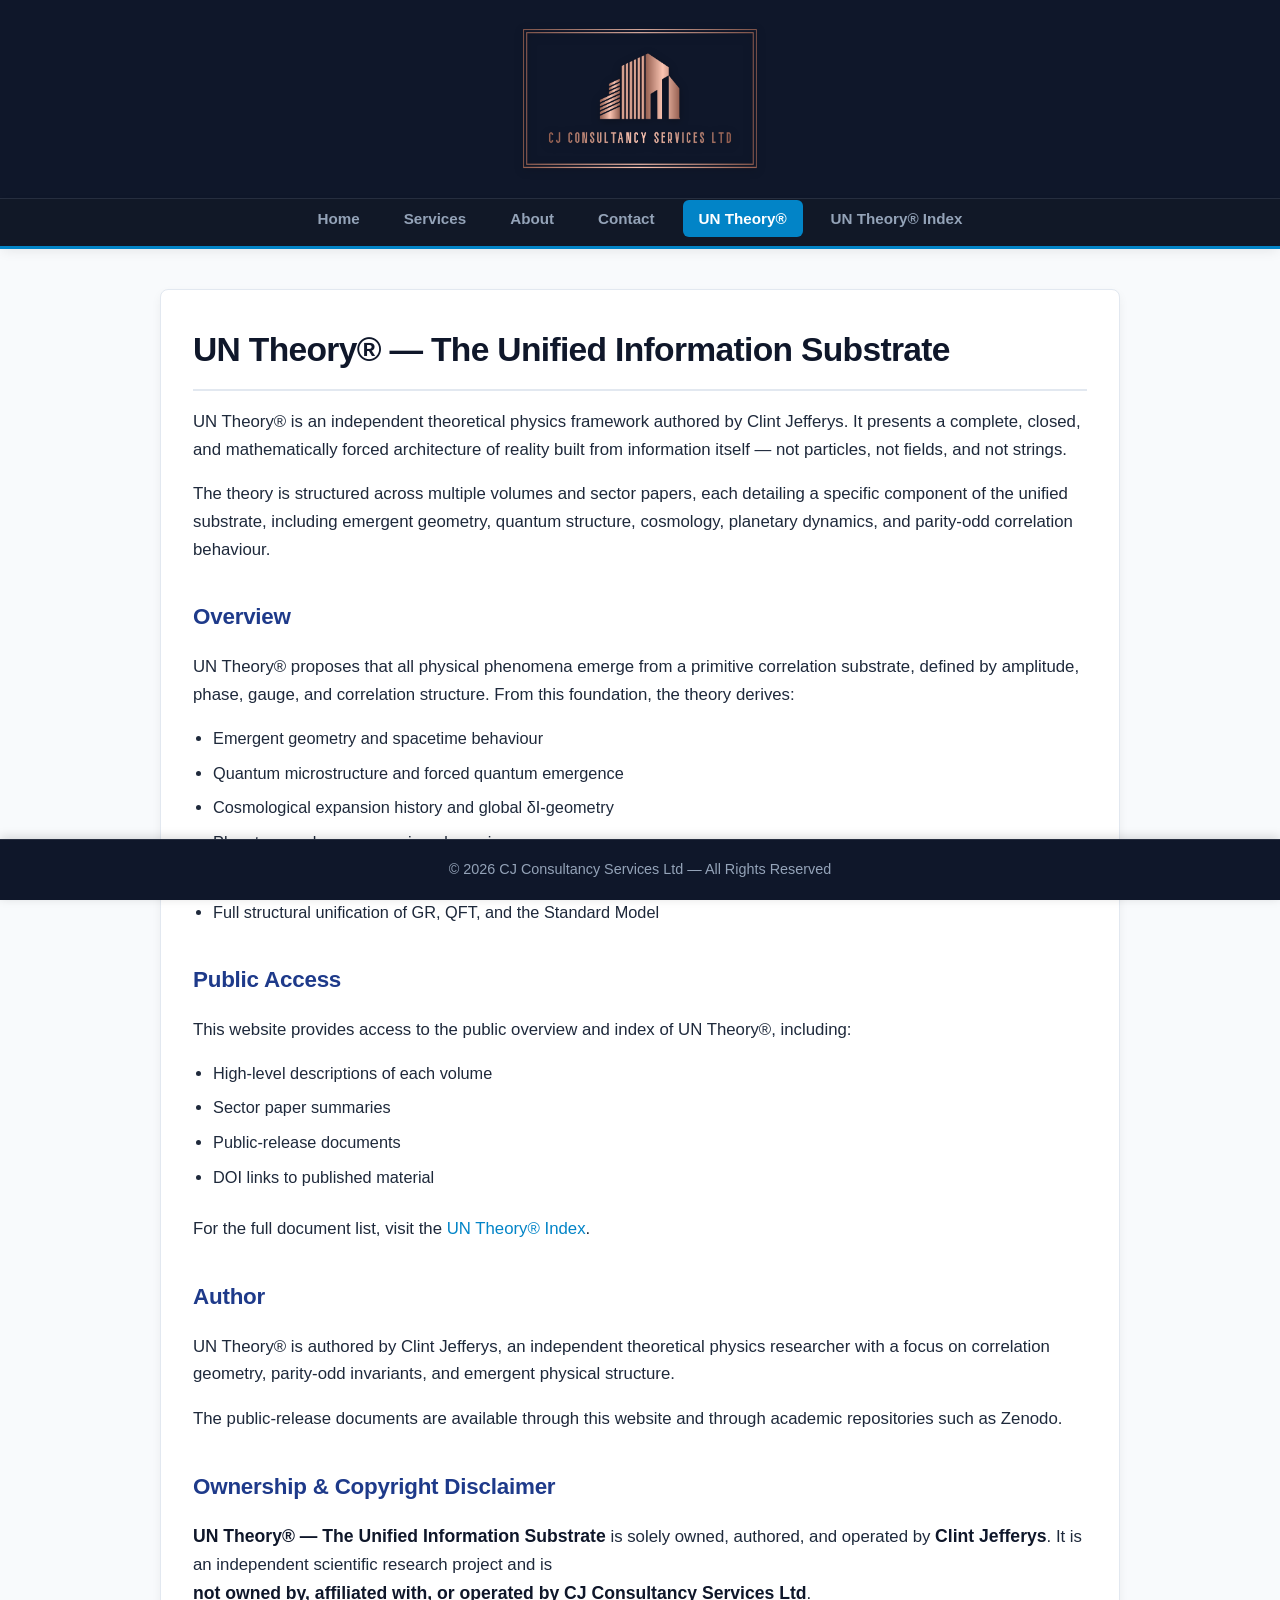
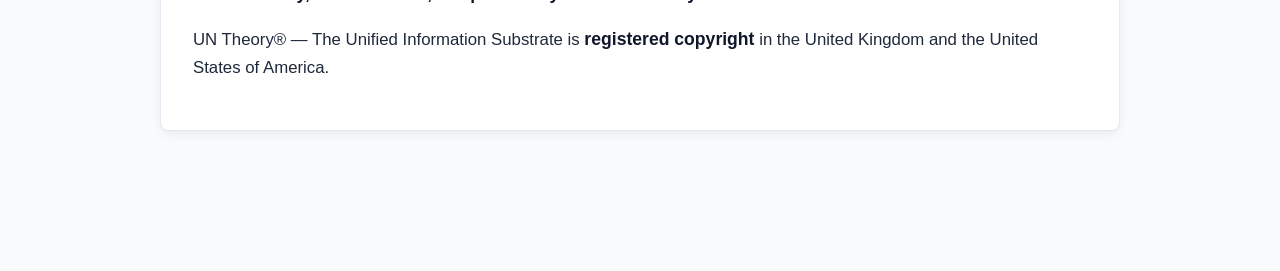
<file: un-theory.html>
<!DOCTYPE html>
<html lang="en">
<head>
<meta charset="UTF-8">
<meta name="viewport" content="width=device-width, initial-scale=1.0">
<title>UN Theory® — CJ Consultancy Services Ltd</title>
<meta name="description" content="Overview of UN Theory® — The Unified Information Substrate, an independent theoretical physics framework authored by Clint Jefferys presenting an emergent correlation geometry model of physical reality.">
<link rel="canonical" href="https://cjcs.co.uk/un-theory">
<link rel="stylesheet" href="style.css">

<script type="application/ld+json">
{
  "@context": "https://schema.org",
  "@type": "ScholarlyArticle",
  "name": "UN Theory® — The Unified Information Substrate",
  "author": {
    "@type": "Person",
    "name": "Clint Jefferys"
  },
  "description": "An independent theoretical physics framework deriving emergent geometry, quantum structure, cosmological dynamics, and structural unification from a primitive correlation substrate.",
  "url": "https://cjcs.co.uk/un-theory"
}
</script>
</head>

<body>

<div class="logo-band">
<img src="RGLTB.png" alt="CJ Consultancy Services Ltd Logo">
</div>

<nav class="main-nav">
<ul>
<li><a href="/">Home</a></li>
<li><a href="/services">Services</a></li>
<li><a href="/about">About</a></li>
<li><a href="/contact">Contact</a></li>
<li><a href="/un-theory" class="active">UN Theory®</a></li>
<li><a href="/un-theory-index">UN Theory® Index</a></li>
</ul>
</nav>

<main>
<h1>UN Theory® — The Unified Information Substrate</h1>

<p>UN Theory® is an independent theoretical physics framework authored by Clint Jefferys. It presents a complete, closed, and mathematically forced architecture of reality built from information itself — not particles, not fields, and not strings.</p>

<p>The theory is structured across multiple volumes and sector papers, each detailing a specific component of the unified substrate, including emergent geometry, quantum structure, cosmology, planetary dynamics, and parity‑odd correlation behaviour.</p>

<h2>Overview</h2>
<p>UN Theory® proposes that all physical phenomena emerge from a primitive correlation substrate, defined by amplitude, phase, gauge, and correlation structure. From this foundation, the theory derives:</p>

<ul>
<li>Emergent geometry and spacetime behaviour</li>
<li>Quantum microstructure and forced quantum emergence</li>
<li>Cosmological expansion history and global δI‑geometry</li>
<li>Planetary‑scale sparse‑regime dynamics</li>
<li>Parity‑odd trispectrum invariants and observational signatures</li>
<li>Full structural unification of GR, QFT, and the Standard Model</li>
</ul>

<h2>Public Access</h2>
<p>This website provides access to the public overview and index of UN Theory®, including:</p>

<ul>
<li>High‑level descriptions of each volume</li>
<li>Sector paper summaries</li>
<li>Public‑release documents</li>
<li>DOI links to published material</li>
</ul>

<p>For the full document list, visit the <a href="/un-theory-index">UN Theory® Index</a>.</p>

<h2>Author</h2>
<p>UN Theory® is authored by Clint Jefferys, an independent theoretical physics researcher with a focus on correlation geometry, parity‑odd invariants, and emergent physical structure.</p>

<p>The public‑release documents are available through this website and through academic repositories such as Zenodo.</p>

<h2>Ownership &amp; Copyright Disclaimer</h2>
<p><strong>UN Theory® — The Unified Information Substrate</strong> is solely owned, authored, and operated by <strong>Clint Jefferys</strong>. It is an independent scientific research project and is <strong>not owned by, affiliated with, or operated by CJ Consultancy Services Ltd</strong>.</p>

<p>UN Theory® — The Unified Information Substrate is <strong>registered copyright</strong> in the United Kingdom and the United States of America.</p>

</main>

<footer class="site-footer">
© 2026 CJ Consultancy Services Ltd — All Rights Reserved
</footer>

<!-- MOBILE TOUCH SWIPE NAVIGATION (ZOOM-AWARE) -->
<script>
  let touchStartX = 0, touchEndX = 0;
  const minSwipeDistance = 75;
  const prevPage = "/contact";
  const nextPage = "/un-theory-index";

  document.addEventListener('touchstart', e => { 
    touchStartX = e.changedTouches[0].screenX; 
  }, { passive: true });

  document.addEventListener('touchend', e => {
    if (window.visualViewport && window.visualViewport.scale > 1.05) return;
    touchEndX = e.changedTouches[0].screenX;
    const dist = touchEndX - touchStartX;

    if (dist < -minSwipeDistance && nextPage) window.location.href = nextPage;
    if (dist > minSwipeDistance && prevPage) window.location.href = prevPage;
  }, { passive: true });
</script>

</body>
</html>
</file>
<file: style.css>
/* ==========================================================================
   CJ Consultancy Services Ltd — Modern Stylesheet
   ========================================================================== */

:root {
  --bg-main: #f8fafc;
  --bg-card: #ffffff;
  --text-main: #1e293b;
  --text-muted: #64748b;
  --brand-dark: #0f172a;
  --brand-navy: #1e3a8a;
  --brand-blue: #0284c7;
  --brand-blue-hover: #0369a1;
  --border-color: #e2e8f0;
  --shadow-sm: 0 1px 3px rgba(0, 0, 0, 0.05);
  --shadow-md: 0 4px 12px -2px rgba(0, 0, 0, 0.08);
  --radius: 8px;
}

*, *::before, *::after {
  box-sizing: border-box;
}

html, body {
  margin: 0;
  padding: 0;
  background-color: var(--bg-main);
  color: var(--text-main);
  font-family: -apple-system, BlinkMacSystemFont, "Segoe UI", Roboto, Helvetica, Arial, sans-serif;
  line-height: 1.65;
  touch-action: auto;
}

/* LOGO BAND */
.logo-band {
  background: var(--brand-dark);
  border-bottom: 1px solid rgba(255, 255, 255, 0.1);
  padding: 24px 20px;
  text-align: center;
}

.logo-band img {
  max-height: 150px;
  width: auto;
  display: block;
  margin: 0 auto;
  filter: drop-shadow(0 2px 4px rgba(0,0,0,0.3));
}

/* NAVIGATION BAR */
.main-nav {
  width: 100%;
  background: #111827;
  border-bottom: 3px solid var(--brand-blue);
  position: sticky;
  top: 0;
  z-index: 100;
  box-shadow: var(--shadow-md);
}

.main-nav ul {
  list-style: none;
  margin: 0;
  padding: 6px 12px;
  display: flex;
  justify-content: center;
  gap: 12px;
  flex-wrap: wrap;
}

.main-nav a {
  color: #94a3b8;
  text-decoration: none;
  font-weight: 600;
  font-size: 0.95rem;
  padding: 10px 16px;
  border-radius: 6px;
  transition: all 0.2s ease;
}

.main-nav a:hover {
  color: #ffffff;
  background: rgba(255, 255, 255, 0.08);
}

.main-nav a.active {
  color: #ffffff;
  background: var(--brand-blue);
}

/* MAIN CONTENT CONTAINER */
main {
  max-width: 960px;
  margin: 40px auto;
  padding: 32px;
  background: var(--bg-card);
  border-radius: var(--radius);
  border: 1px solid var(--border-color);
  box-shadow: var(--shadow-md);
  margin-bottom: 140px; /* Prevents overlap with fixed footer */
}

/* TYPOGRAPHY */
h1 {
  font-size: 2.1rem;
  color: var(--brand-dark);
  margin-top: 0;
  margin-bottom: 16px;
  font-weight: 700;
  letter-spacing: -0.02em;
  border-bottom: 2px solid var(--border-color);
  padding-bottom: 12px;
}

h2 {
  font-size: 1.4rem;
  color: var(--brand-navy);
  margin-top: 36px;
  margin-bottom: 16px;
  font-weight: 600;
  letter-spacing: -0.01em;
}

p {
  margin-bottom: 16px;
  color: var(--text-main);
  font-size: 1.05rem;
}

p strong {
  color: var(--brand-dark);
}

a {
  color: var(--brand-blue);
  text-decoration: none;
  font-weight: 500;
}

a:hover {
  text-decoration: underline;
}

/* BULLET LISTS & FEATURED SERVICES */
ul {
  padding-left: 20px;
  margin-bottom: 24px;
}

li {
  margin-bottom: 8px;
  color: var(--text-main);
  font-size: 1.02rem;
}

/* INDEX & SERVICES PARAGRAPH BLOCKS */
main > p > strong {
  display: inline-block;
  font-size: 1.1rem;
  color: var(--brand-dark);
}

/* UN THEORY INDEX CONTROLS */
.search-box {
  width: 100%;
  padding: 12px 16px;
  font-size: 0.95rem;
  border: 1px solid var(--border-color);
  border-radius: 6px;
  background-color: #f1f5f9;
  color: var(--text-main);
  margin-bottom: 16px;
}

.dropdown-box {
  width: 100%;
  padding: 8px;
  font-size: 0.95rem;
  border: 1px solid var(--border-color);
  border-radius: 6px;
  background: #ffffff;
  color: var(--text-main);
  margin-bottom: 24px;
}

.dropdown-box option {
  padding: 6px 10px;
}

.button-row {
  display: flex;
  gap: 12px;
  flex-wrap: wrap;
  margin-top: 24px;
  padding-top: 20px;
  border-top: 1px solid var(--border-color);
}

.button-row a,
.button-row button {
  background: var(--brand-dark);
  color: #ffffff !important;
  padding: 10px 18px;
  font-size: 0.92rem;
  font-weight: 600;
  border-radius: 6px;
  border: none;
  cursor: pointer;
  transition: background-color 0.2s ease, transform 0.1s ease;
  display: inline-flex;
  align-items: center;
}

.button-row a:hover,
.button-row button:hover {
  background: var(--brand-navy);
  text-decoration: none;
}

#openZenodo {
  background: var(--brand-blue) !important;
}

#openZenodo:hover {
  background: var(--brand-blue-hover) !important;
}

/* FOOTER - FIXED BOTTOM */
.site-footer {
  text-align: center;
  padding: 18px 20px;
  background: var(--brand-dark);
  color: #94a3b8;
  font-size: 0.9rem;
  position: fixed;
  bottom: 0;
  left: 0;
  width: 100%;
  z-index: 90;
  border-top: 1px solid rgba(255, 255, 255, 0.1);
  box-shadow: 0 -2px 10px rgba(0,0,0,0.15);
}

/* RESPONSIVE DESIGN */
@media (max-width: 768px) {
  .logo-band img {
    max-height: 100px;
  }

  .main-nav ul {
    gap: 6px;
    padding: 8px;
  }

  .main-nav a {
    font-size: 0.85rem;
    padding: 8px 10px;
  }

  main {
    margin: 16px 12px 140px 12px;
    padding: 20px 16px;
  }

  h1 {
    font-size: 1.6rem;
  }

  h2 {
    font-size: 1.25rem;
  }

  .button-row {
    flex-direction: column;
  }

  .button-row a,
  .button-row button {
    width: 100%;
    justify-content: center;
  }
}
</file>
